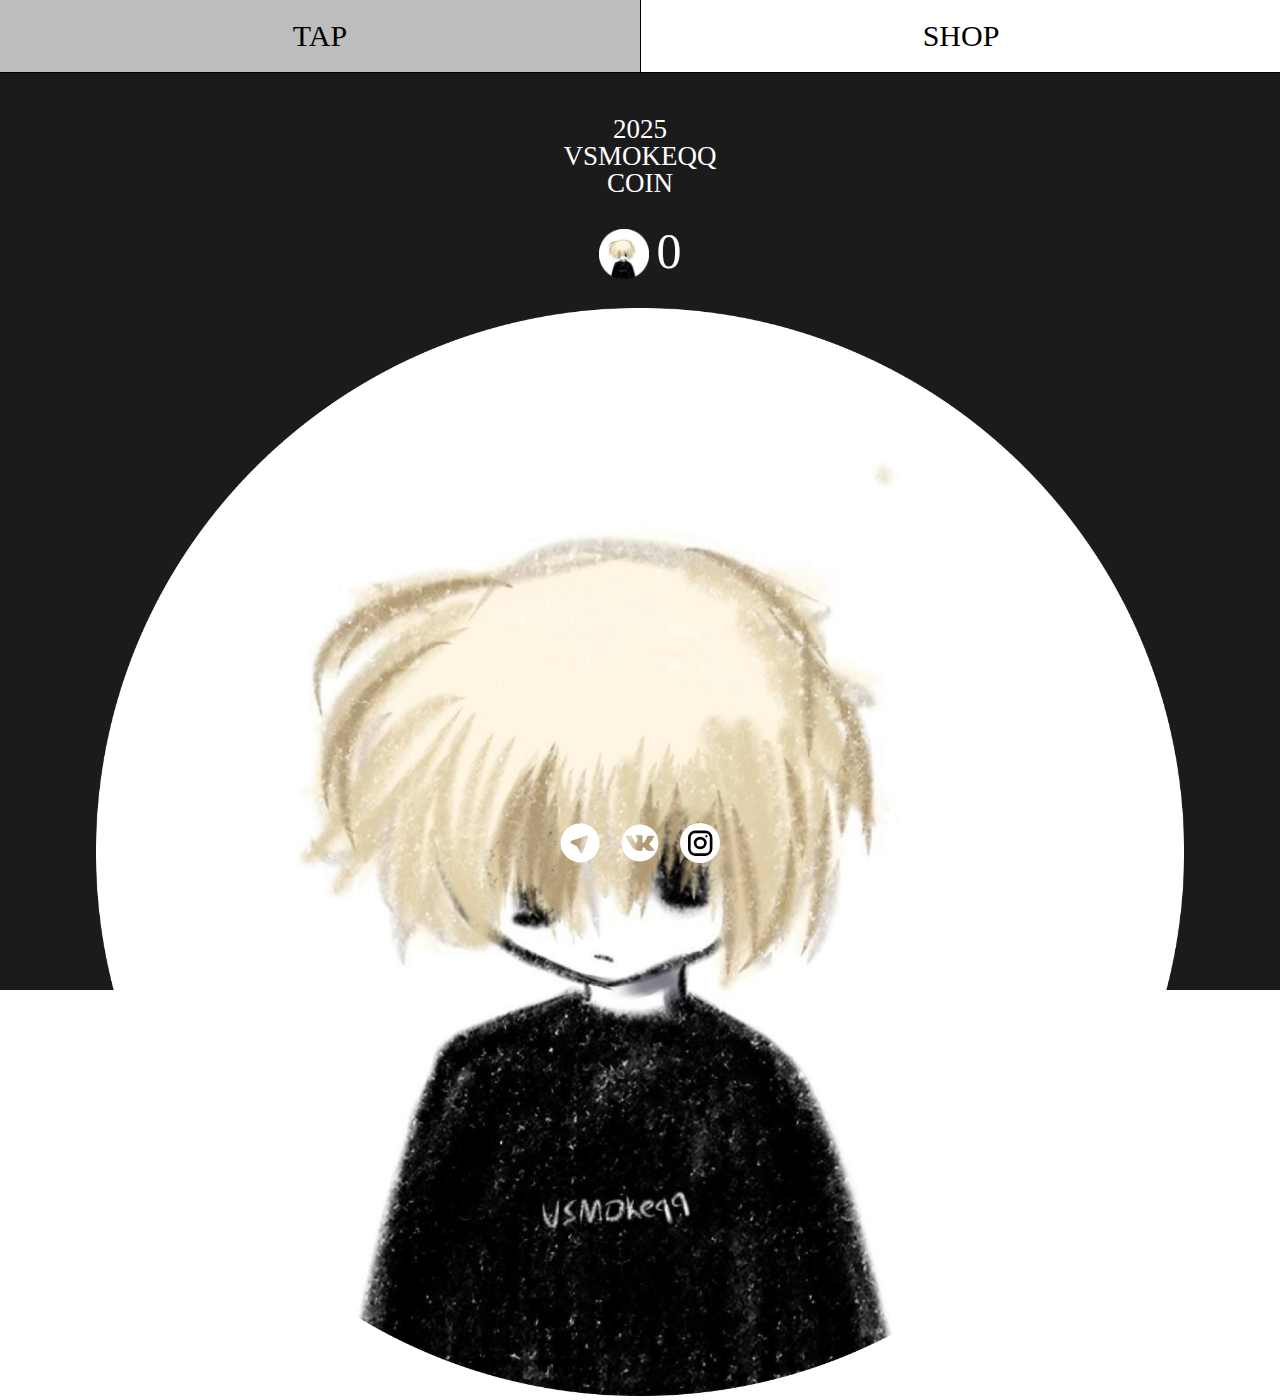
<file: index.html>
<!DOCTYPE html>
<html lang="en">
<head>
    <meta charset="UTF-8">
    <meta name="viewport" content="width=device-width, initial-scale=1.0">
    <link rel="stylesheet" href="./css/backverska.css">
    <script rel="stylesheet" href="./css/backverstka.js"></script>
    <script rel="stylesheet" href="./css/item.js"></script>
    <title>TAP</title>
</head>
<body>
        <div class="container">
            <div class="tabs">
                <span id = "tab1" data-tab-value="#tab_1">TAP</span>
                <span data-tab-value="#tab_2">SHOP</span>
            </div>
            
            <div class="tab-content">
                <div class="tabs__tab active" id="tab_1" data-tab-info>
                    <div class = "background">
                        <div class = "main">
                            <p> 2025<br>VSMOKEQQ<br>COIN</p>
                        </div>
                        <div class ="amount">
                            <div id = "coin">
                                <img style = "width: 50px; height: 50px;" src = "COIN.png"></img>
                            </div>
                            <div id = "coins">
                                <p id = "carrier">0</p>
                            </div>
                        </div>
                        <div onclick = "displaycount()" class = "tap"><img id = "tap" src = "COIN.png"></img></div>
                        <div class = "links">
                            <div><a href = "https://t.me/vsmokeqq"><img id = "tg" src ="тг.jpg"></img></a></div>
                            <div><a href = "https://vk.com/vsmokeqqstore"><img id = "vk" src ="вк.png"></img></a></div>
                            <div><a href = "https://www.instagram.com/vsmokeqq"></a><img id = "ig" src ="ig.svg" href = ""></img></a></div>
                        </div>
                    </div>
                </div>
                <div class="tabs__tab" id="tab_2" data-tab-info>
                    <div class = "backgroundshop">
                        <div id = "item1" class = "item1"><img class = "design1" src = "худак.png"></img><div class = "price1"><img id = "amountcoins" src = "COIN.png"></img><b>7,000,000</b></div></div>
                        <div id = "item2" class = "item2"><img class = "design2" src = "тишка.png"></img><div class = "price2"><img id = "amountcoins" src = "COIN.png"></img><b>3,000,000</b></div></div>
                        <div id = "item3" class = "item3"><img class = "design3" src = "шарф.png"></img><div class = "price3"><img id = "amountcoins" src = "COIN.png"></img><b>1,500,000</b></div></div>
                        <div id = "item4" class = "item4"><p>free shiping</p><div class = "price4"><img id = "amountcoins" src = "COIN.png"></img><b>300,000</b></div></div>
                        <div id = "item5" class = "item5"><p>15% discount<br>on any<br>item</p><div class = "price5"><img id = "amountcoins" src = "COIN.png"></img><b>200,000</b></div></div>

                    </div>
    
                </div>
            </div>
        </div>
</body>
<script>
    const tabs = document.querySelectorAll('[data-tab-value]')
    const tabInfos = document.querySelectorAll('[data-tab-info]')

    tabs.forEach(tab => {
        tab.addEventListener('click', () => {
            const target = document
                .querySelector(tab.dataset.tabValue);
            tabInfos.forEach(tabInfo => {
                tabInfo.classList.remove('active')
            })
            target.classList.add('active');
        })
    })
</script>

<script>
    var count = (function() {
        var counter = localStorage.getItem("counter") ? parseInt(localStorage.getItem("counter")) : 0;
        return function () {
            counter += 1;
            localStorage.setItem("counter", counter);
            console.log("Текущее значение счётчика: ", counter);
            return counter;
        }
    })();                                                                      //СЧЁТЧИК
    
    function displaycount() {
        document.getElementById("carrier").innerHTML = count();
    }

    document.addEventListener("DOMContentLoaded", function() {
        var savedCounter = localStorage.getItem("counter");
        if (savedCounter) {
            document.getElementById("carrier").innerHTML = savedCounter;
        }
        console.log("Значение счётчика при загрузке: ", savedCounter);
    });
</script>


<script>
        const item1 = document.getElementById("item1");
        let modalOpen1 = false;
    
    if (item1) {
        item1.addEventListener("click", function () {
            if (!modalOpen1) {
                openModal1();
            }
        });
    }                                                            //ПЕРВЫЙ ITEM
    function openModal1() {
        modalOpen1 = true;
        const modal1 = document.createElement("div");
        modal1.id = "modal";
        modal1.innerHTML = `
            <div><h2>Вы уверены, что хотите купить:</h2></div>
            <div class = "itemX"><img class = "design1" src = "худак.png"></img><div class = "price1"><img id = "amountcoins" src = "COIN.png"></img><b>7,000,000</b></div></div>
            <div class = "buttons"><button id="openModal"><h2>Да</h2></button>
            <button id="closeModal"><h2>Нет</h2></button></div>
        `;
        
        document.body.appendChild(modal1);
        
        document.getElementById("openModal").addEventListener("click", function () {
            modal1.remove();
            modalOpen1 = false;

            let counter = localStorage.getItem("counter");

            if(counter < 7000000){
                openModalYes();
            }
            else if(counter >= 7000000){
                openModalYes1();
                counter -= 7000000;
                localStorage.setItem("counter", counter);
                document.getElementById("carrier").innerHTML = counter;
                console.log("После вычитания 7000000: ", counter);
            }
            });

        document.body.appendChild(modal1);
        
        document.getElementById("closeModal").addEventListener("click", function () {
            modal1.remove();
            modalOpen1 = false;
        });
    }
</script>

<script>
        const item2 = document.getElementById("item2");
        let modalOpen2 = false;

if (item2) {
    item2.addEventListener("click", function () {
        if (!modalOpen2) {
            openModal2();
        }
    });
}                                                              //ВТОРОЙ ITEM
function openModal2() {
    modalOpen2 = true;
    const modal2 = document.createElement("div");
    modal2.id = "modal";
    modal2.innerHTML = `
        <div><h2>Вы уверены, что хотите купить:</h2></div>
        <div class = "itemX"><img class = "design1" src = "тишка.png"></img><div class = "price1"><img id = "amountcoins" src = "COIN.png"></img><b>3,000,000</b></div></div>
        <div class = "buttons"><button id="openModal"><h2>Да</h2></button>
        <button id="closeModal"><h2>Нет</h2></button></div>
    `;
    
    document.body.appendChild(modal2);
    
    document.getElementById("openModal").addEventListener("click", function () {
            modal2.remove();
            modalOpen1 = false;

            let counter = localStorage.getItem("counter");

            if(counter < 3000000){
                openModalYes();
            }
            else if(counter >= 3000000){
                openModalYes1();
                counter -= 3000000;
                localStorage.setItem("counter", counter);
                document.getElementById("carrier").innerHTML = counter;
                console.log("После вычитания 3000000: ", counter);
            }
            });

    document.body.appendChild(modal2);
    
    document.getElementById("closeModal").addEventListener("click", function () {
        modal2.remove();
        modalOpen2 = false;
    });
}
</script>

<script>
    const item3 = document.getElementById("item3");
    let modalOpen3 = false;

if (item3) {
item3.addEventListener("click", function () {
    if (!modalOpen3) {
        openModal3();
    }
});
}                                                              //ТРЕТИЙ ITEM
function openModal3() {
modalOpen3 = true;
const modal3 = document.createElement("div");
modal3.id = "modal";
modal3.innerHTML = `
    <div><h2>Вы уверены, что хотите купить:</h2></div>
    <div class = "itemX"><img class = "design1" src = "шарф.png"></img><div class = "price1"><img id = "amountcoins" src = "COIN.png"></img><b>1,500,000</b></div></div>
    <div class = "buttons"><button id="openModal"><h2>Да</h2></button>
    <button id="closeModal"><h2>Нет</h2></button></div>
`;

document.body.appendChild(modal3);

document.getElementById("openModal").addEventListener("click", function () {
            modal3.remove();
            modalOpen1 = false;

            let counter = localStorage.getItem("counter");

            if(counter < 1500000){
                openModalYes();
            }
            else if(counter >= 1500000){
                openModalYes1();
                counter -= 1500000;
                localStorage.setItem("counter", counter);
                document.getElementById("carrier").innerHTML = counter;
                console.log("После вычитания 1500000: ", counter);
            }
            });

document.body.appendChild(modal3);

document.getElementById("closeModal").addEventListener("click", function () {
    modal3.remove();
    modalOpen3 = false;
});
}
</script>

<script>
    const item4 = document.getElementById("item4");
    let modalOpen4 = false;

if (item4) {
item4.addEventListener("click", function () {
    if (!modalOpen4) {
        openModal4();
    }
});
}                                                              //ЧЕТВЁРТЫЙ ITEM
function openModal4() {
modalOpen4 = true;
const modal4 = document.createElement("div");
modal4.id = "modal";
modal4.innerHTML = `
    <div><h2>Вы уверены, что хотите купить:</h2></div>
    <div class = "itemX"><img class = "design4" src = "фри.jpg"></img><div class = "price1"><img id = "amountcoins" src = "COIN.png"></img><b>300,000</b></div></div>
    <div class = "buttons"><button id="openModal4"><h2>Да</h2></button>
    <button id="closeModal4"><h2>Нет</h2></button></div>
`;

document.body.appendChild(modal4);

document.getElementById("openModal4").addEventListener("click", function () {
    modal4.remove();
    modalOpen4 = false;
                let counter = localStorage.getItem("counter");

                if(counter < 300000){
                    openModalYes();
                }
                else if(counter >= 300000){
                    openModalYes1();
                    counter -= 300000;
                    localStorage.setItem("counter", counter);
                    document.getElementById("carrier").innerHTML = counter;
                    console.log("После вычитания 300000: ", counter);
}
});

document.body.appendChild(modal4);

document.getElementById("closeModal4").addEventListener("click", function () {
    modal4.remove();
    modalOpen4 = false;
});
}
</script>

<script>
    const item5 = document.getElementById("item5");
    let modalOpen5 = false;

if (item5) {
item5.addEventListener("click", function () {
    if (!modalOpen5) {
        openModal5();
    }
});
}                                                              //ПЯТЫЙ ITEM
function openModal5() {
modalOpen5 = true;
const modal5 = document.createElement("div");
modal5.id = "modal";
modal5.innerHTML = `
    <div><h2>Вы уверены, что хотите купить:</h2></div>
    <div class = "itemX"><img class = "design5" src = "скидка.jpg"></img><div class = "price1"><img id = "amountcoins" src = "COIN.png"></img><b>200,000</b></div></div>
    <div class = "buttons"><button id="openModal4"><h2>Да</h2></button>
    <button id="closeModal4"><h2>Нет</h2></button></div>
`;

document.body.appendChild(modal5);

document.getElementById("openModal4").addEventListener("click", function () {
    modal5.remove();
    modalOpen5 = false;

                    let counter = localStorage.getItem("counter");

                    if(counter < 200000){
                        openModalYes();
                    }
                    else if(counter >= 200000){
                        openModalYes1();
                        counter -= 200000;
                        localStorage.setItem("counter", counter);
                        document.getElementById("carrier").innerHTML = counter;
                        console.log("После вычитания 200000: ", counter);
}
});

document.body.appendChild(modal5);

document.getElementById("closeModal4").addEventListener("click", function () {
    modal5.remove();
    modalOpen5 = false;
});
}
</script>

<script>
function openModalYes() {
    modalOpenYes = true;
    const modalYes = document.createElement("div");
    modalYes.id = "modalYes";
    modalYes.innerHTML = `
        <div class = "YES">
        <div><img id = "krest" src = "крестик.svg"></img></div>
        <div><h2>Вам не хватает<br> VSMOKEQQ COINS</h2></div>
        </div>
    `;
      
    document.body.appendChild(modalYes);

document.getElementById("krest").addEventListener("click", function () {
    modalYes.remove();
    modalOpenYes = false;
});
        }
</script>

<script>

    function openModalYes1() {
        modalOpenYes1 = true;
        const modalYes1 = document.createElement("div");
        modalYes1.id = "modalYes";
        modalYes1.innerHTML = `
            <div class = "YES">
            <div><img id = "krest" src = "крестик.svg"></img></div>
            <div><h2>Спасибо за покупку<br>скоро вам напишут в лс тг</h2></div>
            </div>
        `;
          
        document.body.appendChild(modalYes1);

        document.getElementById("krest").addEventListener("click", function () {
            modalYes.remove();
            modalOpenYes = false;
});
            }
    </script>
</html>
</file>
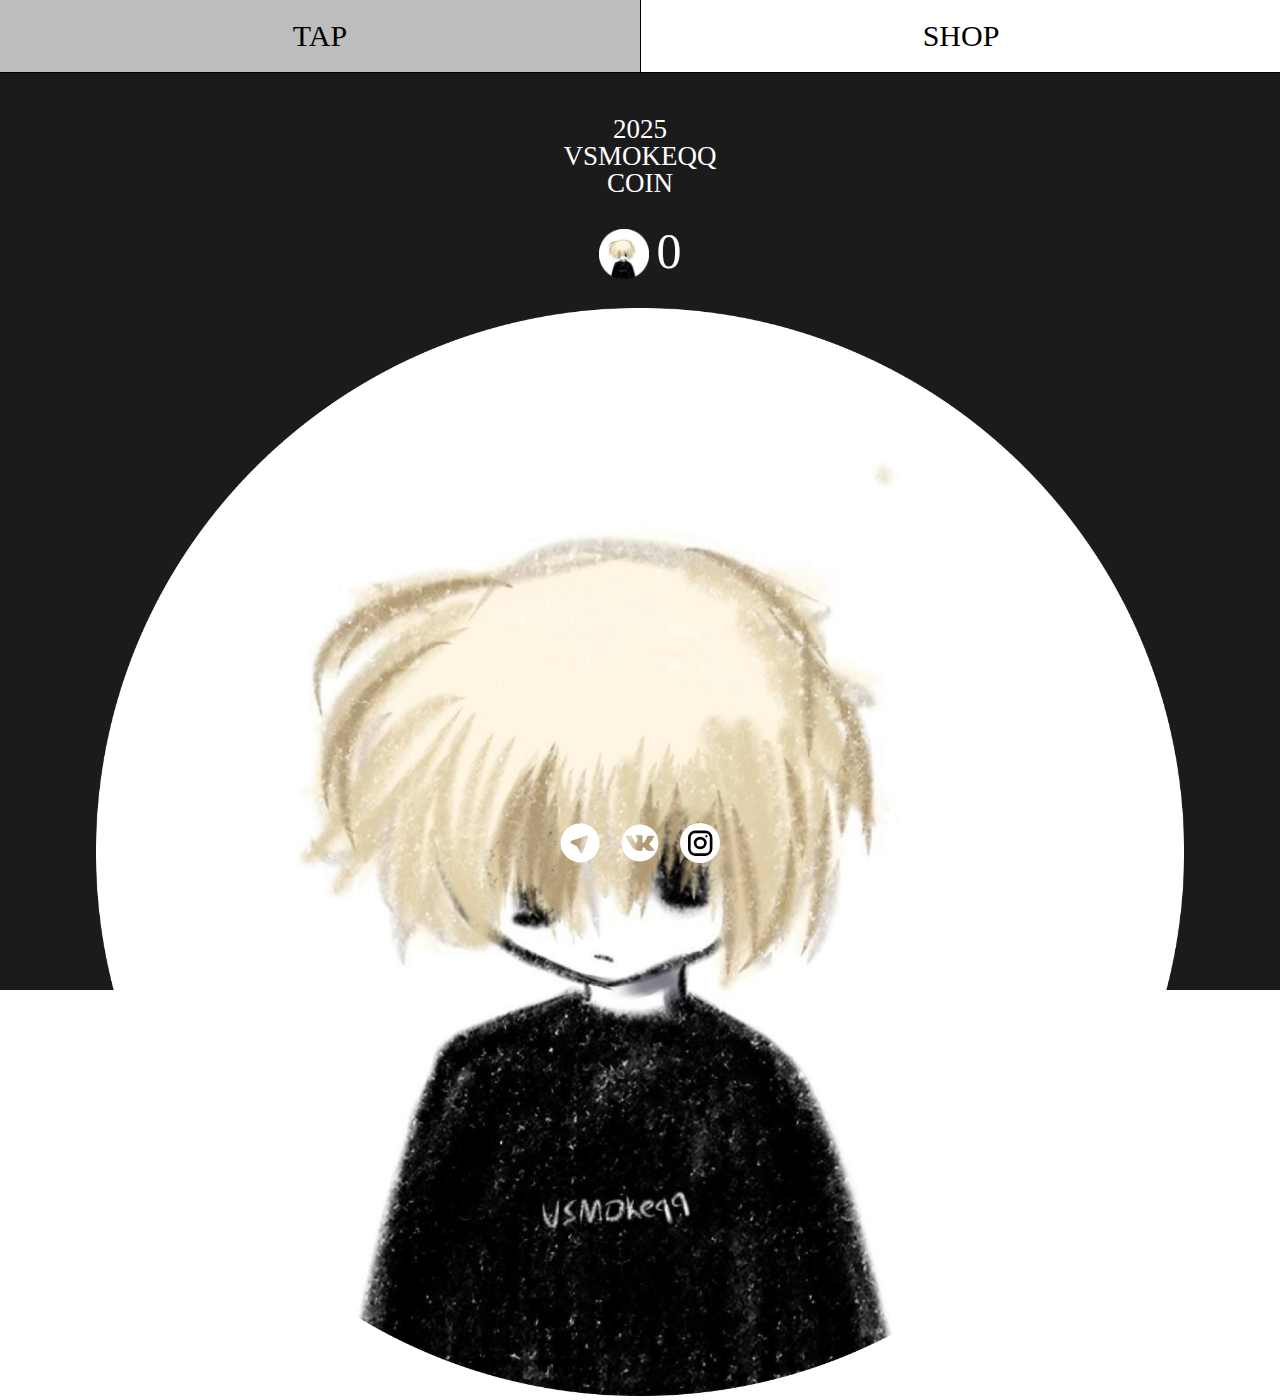
<file: tapp.html>
<!DOCTYPE html>
<html lang="en">
<head>
    <meta charset="UTF-8">
    <meta name="viewport" content="width=device-width, initial-scale=1.0">
    <link rel="stylesheet" href="./css/backverska.css">
    <script rel="stylesheet" href="./css/backverstka.js"></script>
    <script rel="stylesheet" href="./css/item.js"></script>
    <title>TAP</title>
</head>
<body>
        <div class="container">
            <div class="tabs">
                <span id = "tab1" data-tab-value="#tab_1">TAP</span>
                <span data-tab-value="#tab_2">SHOP</span>
            </div>
            
            <div class="tab-content">
                <div class="tabs__tab active" id="tab_1" data-tab-info>
                    <div class = "background">
                        <div class = "main">
                            <p> 2025<br>VSMOKEQQ<br>COIN</p>
                        </div>
                        <div class ="amount">
                            <div id = "coin">
                                <img style = "width: 50px; height: 50px;" src = "COIN.png"></img>
                            </div>
                            <div id = "coins">
                                <p id = "carrier">0</p>
                            </div>
                        </div>
                        <div onclick = "displaycount()" class = "tap"><img id = "tap" src = "COIN.png"></img></div>
                        <div class = "links">
                            <div><a href = "https://t.me/vsmokeqq"><img id = "tg" src ="тг.jpg"></img></a></div>
                            <div><a href = "https://vk.com/vsmokeqqstore"><img id = "vk" src ="вк.png"></img></a></div>
                            <div><a href = "https://www.instagram.com/vsmokeqq"></a><img id = "ig" src ="ig.svg" href = ""></img></a></div>
                        </div>
                    </div>
                </div>
                <div class="tabs__tab" id="tab_2" data-tab-info>
                    <div class = "backgroundshop">
                        <div id = "item1" class = "item1"><img class = "design1" src = "худак.png"></img><div class = "price1"><img id = "amountcoins" src = "COIN.png"></img><b>7,000,000</b></div></div>
                        <div id = "item2" class = "item2"><img class = "design2" src = "тишка.png"></img><div class = "price2"><img id = "amountcoins" src = "COIN.png"></img><b>3,000,000</b></div></div>
                        <div id = "item3" class = "item3"><img class = "design3" src = "шарф.png"></img><div class = "price3"><img id = "amountcoins" src = "COIN.png"></img><b>1,500,000</b></div></div>
                        <div id = "item4" class = "item4"><p>free shiping</p><div class = "price4"><img id = "amountcoins" src = "COIN.png"></img><b>300,000</b></div></div>
                        <div id = "item5" class = "item5"><p>15% discount<br>on any<br>item</p><div class = "price5"><img id = "amountcoins" src = "COIN.png"></img><b>200,000</b></div></div>

                    </div>
    
                </div>
            </div>
        </div>
</body>
<script>
    const tabs = document.querySelectorAll('[data-tab-value]')
    const tabInfos = document.querySelectorAll('[data-tab-info]')

    tabs.forEach(tab => {
        tab.addEventListener('click', () => {
            const target = document
                .querySelector(tab.dataset.tabValue);
            tabInfos.forEach(tabInfo => {
                tabInfo.classList.remove('active')
            })
            target.classList.add('active');
        })
    })
</script>

<script>
    var count = (function() {
        var counter = localStorage.getItem("counter") ? parseInt(localStorage.getItem("counter")) : 0;
        return function () {
            counter += 1;
            localStorage.setItem("counter", counter);
            console.log("Текущее значение счётчика: ", counter);
            return counter;
        }
    })();                                                                      //СЧЁТЧИК
    
    function displaycount() {
        document.getElementById("carrier").innerHTML = count();
    }

    document.addEventListener("DOMContentLoaded", function() {
        var savedCounter = localStorage.getItem("counter");
        if (savedCounter) {
            document.getElementById("carrier").innerHTML = savedCounter;
        }
        console.log("Значение счётчика при загрузке: ", savedCounter);
    });
</script>


<script>
        const item1 = document.getElementById("item1");
        let modalOpen1 = false;
    
    if (item1) {
        item1.addEventListener("click", function () {
            if (!modalOpen1) {
                openModal1();
            }
        });
    }                                                            //ПЕРВЫЙ ITEM
    function openModal1() {
        modalOpen1 = true;
        const modal1 = document.createElement("div");
        modal1.id = "modal";
        modal1.innerHTML = `
            <div><h2>Вы уверены, что хотите купить:</h2></div>
            <div class = "itemX"><img class = "design1" src = "худак.png"></img><div class = "price1"><img id = "amountcoins" src = "COIN.png"></img><b>7,000,000</b></div></div>
            <div class = "buttons"><button id="openModal"><h2>Да</h2></button>
            <button id="closeModal"><h2>Нет</h2></button></div>
        `;
        
        document.body.appendChild(modal1);
        
        document.getElementById("openModal").addEventListener("click", function () {
            modal1.remove();
            modalOpen1 = false;

            let counter = localStorage.getItem("counter");

            if(counter < 7000000){
                openModalYes();
            }
            else if(counter >= 7000000){
                openModalYes1();
                counter -= 7000000;
                localStorage.setItem("counter", counter);
                document.getElementById("carrier").innerHTML = counter;
                console.log("После вычитания 7000000: ", counter);
            }
            });

        document.body.appendChild(modal1);
        
        document.getElementById("closeModal").addEventListener("click", function () {
            modal1.remove();
            modalOpen1 = false;
        });
    }
</script>

<script>
        const item2 = document.getElementById("item2");
        let modalOpen2 = false;

if (item2) {
    item2.addEventListener("click", function () {
        if (!modalOpen2) {
            openModal2();
        }
    });
}                                                              //ВТОРОЙ ITEM
function openModal2() {
    modalOpen2 = true;
    const modal2 = document.createElement("div");
    modal2.id = "modal";
    modal2.innerHTML = `
        <div><h2>Вы уверены, что хотите купить:</h2></div>
        <div class = "itemX"><img class = "design1" src = "тишка.png"></img><div class = "price1"><img id = "amountcoins" src = "COIN.png"></img><b>3,000,000</b></div></div>
        <div class = "buttons"><button id="openModal"><h2>Да</h2></button>
        <button id="closeModal"><h2>Нет</h2></button></div>
    `;
    
    document.body.appendChild(modal2);
    
    document.getElementById("openModal").addEventListener("click", function () {
            modal2.remove();
            modalOpen1 = false;

            let counter = localStorage.getItem("counter");

            if(counter < 3000000){
                openModalYes();
            }
            else if(counter >= 3000000){
                openModalYes1();
                counter -= 3000000;
                localStorage.setItem("counter", counter);
                document.getElementById("carrier").innerHTML = counter;
                console.log("После вычитания 3000000: ", counter);
            }
            });

    document.body.appendChild(modal2);
    
    document.getElementById("closeModal").addEventListener("click", function () {
        modal2.remove();
        modalOpen2 = false;
    });
}
</script>

<script>
    const item3 = document.getElementById("item3");
    let modalOpen3 = false;

if (item3) {
item3.addEventListener("click", function () {
    if (!modalOpen3) {
        openModal3();
    }
});
}                                                              //ТРЕТИЙ ITEM
function openModal3() {
modalOpen3 = true;
const modal3 = document.createElement("div");
modal3.id = "modal";
modal3.innerHTML = `
    <div><h2>Вы уверены, что хотите купить:</h2></div>
    <div class = "itemX"><img class = "design1" src = "шарф.png"></img><div class = "price1"><img id = "amountcoins" src = "COIN.png"></img><b>1,500,000</b></div></div>
    <div class = "buttons"><button id="openModal"><h2>Да</h2></button>
    <button id="closeModal"><h2>Нет</h2></button></div>
`;

document.body.appendChild(modal3);

document.getElementById("openModal").addEventListener("click", function () {
            modal3.remove();
            modalOpen1 = false;

            let counter = localStorage.getItem("counter");

            if(counter < 1500000){
                openModalYes();
            }
            else if(counter >= 1500000){
                openModalYes1();
                counter -= 1500000;
                localStorage.setItem("counter", counter);
                document.getElementById("carrier").innerHTML = counter;
                console.log("После вычитания 1500000: ", counter);
            }
            });

document.body.appendChild(modal3);

document.getElementById("closeModal").addEventListener("click", function () {
    modal3.remove();
    modalOpen3 = false;
});
}
</script>

<script>
    const item4 = document.getElementById("item4");
    let modalOpen4 = false;

if (item4) {
item4.addEventListener("click", function () {
    if (!modalOpen4) {
        openModal4();
    }
});
}                                                              //ЧЕТВЁРТЫЙ ITEM
function openModal4() {
modalOpen4 = true;
const modal4 = document.createElement("div");
modal4.id = "modal";
modal4.innerHTML = `
    <div><h2>Вы уверены, что хотите купить:</h2></div>
    <div class = "itemX"><img class = "design4" src = "фри.jpg"></img><div class = "price1"><img id = "amountcoins" src = "COIN.png"></img><b>300,000</b></div></div>
    <div class = "buttons"><button id="openModal4"><h2>Да</h2></button>
    <button id="closeModal4"><h2>Нет</h2></button></div>
`;

document.body.appendChild(modal4);

document.getElementById("openModal4").addEventListener("click", function () {
    modal4.remove();
    modalOpen4 = false;
                let counter = localStorage.getItem("counter");

                if(counter < 300000){
                    openModalYes();
                }
                else if(counter >= 300000){
                    openModalYes1();
                    counter -= 300000;
                    localStorage.setItem("counter", counter);
                    document.getElementById("carrier").innerHTML = counter;
                    console.log("После вычитания 300000: ", counter);
}
});

document.body.appendChild(modal4);

document.getElementById("closeModal4").addEventListener("click", function () {
    modal4.remove();
    modalOpen4 = false;
});
}
</script>

<script>
    const item5 = document.getElementById("item5");
    let modalOpen5 = false;

if (item5) {
item5.addEventListener("click", function () {
    if (!modalOpen5) {
        openModal5();
    }
});
}                                                              //ПЯТЫЙ ITEM
function openModal5() {
modalOpen5 = true;
const modal5 = document.createElement("div");
modal5.id = "modal";
modal5.innerHTML = `
    <div><h2>Вы уверены, что хотите купить:</h2></div>
    <div class = "itemX"><img class = "design5" src = "скидка.jpg"></img><div class = "price1"><img id = "amountcoins" src = "COIN.png"></img><b>200,000</b></div></div>
    <div class = "buttons"><button id="openModal4"><h2>Да</h2></button>
    <button id="closeModal4"><h2>Нет</h2></button></div>
`;

document.body.appendChild(modal5);

document.getElementById("openModal4").addEventListener("click", function () {
    modal5.remove();
    modalOpen5 = false;

                    let counter = localStorage.getItem("counter");

                    if(counter < 200000){
                        openModalYes();
                    }
                    else if(counter >= 200000){
                        openModalYes1();
                        counter -= 200000;
                        localStorage.setItem("counter", counter);
                        document.getElementById("carrier").innerHTML = counter;
                        console.log("После вычитания 200000: ", counter);
}
});

document.body.appendChild(modal5);

document.getElementById("closeModal4").addEventListener("click", function () {
    modal5.remove();
    modalOpen5 = false;
});
}
</script>

<script>
function openModalYes() {
    modalOpenYes = true;
    const modalYes = document.createElement("div");
    modalYes.id = "modalYes";
    modalYes.innerHTML = `
        <div class = "YES">
        <div><img id = "krest" src = "крестик.svg"></img></div>
        <div><h2>Вам не хватает<br> VSMOKEQQ COINS</h2></div>
        </div>
    `;
      
    document.body.appendChild(modalYes);

document.getElementById("krest").addEventListener("click", function () {
    modalYes.remove();
    modalOpenYes = false;
});
        }
</script>

<script>

    function openModalYes1() {
        modalOpenYes1 = true;
        const modalYes1 = document.createElement("div");
        modalYes1.id = "modalYes";
        modalYes1.innerHTML = `
            <div class = "YES">
            <div><img id = "krest" src = "крестик.svg"></img></div>
            <div><h2>Спасибо за покупку<br>скоро вам напишут в лс тг</h2></div>
            </div>
        `;
          
        document.body.appendChild(modalYes1);

        document.getElementById("krest").addEventListener("click", function () {
            modalYes.remove();
            modalOpenYes = false;
});
            }
    </script>
</html>
</file>
<file: css/backverska.css>
* {
    margin: 0;
    padding: 0;
}

.tab-content{
    width: 100vw;
    height: 100vh;
} 

[data-tab-info] {
    display: none;
}

.active[data-tab-info] {
    display: block;
}
.tabs__tab{
    height: 100vh;
}

.tabs {
    background-color: rgb(255, 255, 255);
    font-size: 30px;
    color: rgb(0, 0, 0);
    display: flex;
}

#tab1{
    border-right: 0.5px solid rgb(0, 0, 0);
}
.tabs span {
    background: rgb(255, 255, 255);
    width: 50vw;
    height: 8vh;
    border-bottom: 0.5px solid rgb(0, 0, 0);
    text-align: center;
    display: flex;
    justify-content: center;
    align-items: center;
}

.tabs span:hover {
    background: rgb(189, 189, 189);
    cursor: pointer;
    color: black;
}
.background{
    width: 100vw;
    height: 110vh;
    background-color: #1b1b1b;
    display: flex;
    align-items: center;
    flex-direction: column;
}
.main{
    margin-top: 9vh;
    color:rgb(255, 255, 255);
    font-family: 'Times New Roman', Times, serif;
    line-height: 3vh;
    text-align: center;
    padding-top: 35px;
    font-size: 3vh;
}
#coin{
    margin-top: 7px;
    margin-right: 8px;
}
#coins{
    color: #fff;
    font-family: 'Times New Roman', Times, serif;
    font-size: 50px;
}
.amount{
    display: flex;
    flex-direction: row;
    margin-top: 25px;

}
#tap{
    margin-top: 25px;
    width: 85vw;
}
.tap{
    height: 45vh;
}
#tap:active{
    animation-duration: 0.01s;
    width: 84vw;
}
.links{
    margin-top: 15vh;
    display: flex;
    flex-direction: row;
}
#tg{
    width: 40px;
    height: 40px;
    margin-right: 20px;
}
#vk{
    width: 40px;
    height: 40px;
    margin-right: 20px;
}
#ig{
    width: 40px;
    height: 40px;
}
.backgroundshop{
    width: 100vw;
    height: 220vh;
    background-color: #1b1b1b;
    display: flex;
    align-items: center;
    flex-direction: column;
}
#item1, #item2, #item3, #item4, #item5{
    margin-top: 100px;
    width: 75vw;
    height: 350px;
    background-color: white;
    display: flex;
    justify-content: center;
    align-items: center;
    border-radius: 40px;
    flex-direction: column;
}





#modal {
    position: fixed;
    padding: 2vh 2vw 2vh 2vw;
    top: 50%;
    left: 50%;
    height: 40vh;
    width: 75vw;
    transform: translate(-50%, -50%);
    background: rgb(255, 255, 255);
    border-radius: 20px;
    display: flex;
    justify-content: center;
    flex-direction: column;
    align-items: center;
    text-align: center;
    box-shadow: 0 0 12px rgba(0,0,0,0.5);
    z-index: 1500;
}
#openModal {
    background-color: #fff;
    width: 40vw;
    height: 80%;
    padding: 1vh 5vw;
    border-radius: 30px;
    cursor: pointer;
}
#closeModal {
    background-color: #fff;
    width: 40vw;
    height: 80%;
    padding: 1vh 5vw;
    border-radius: 30px;
    margin-left: 3vw;
    cursor: pointer;
}
#openModal4 {
    background-color: #fff;
    width: 40vw;
    height: 80%;
    padding: 1vh 5vw;
    border-radius: 30px;
    margin-left: 3vw;
    cursor: pointer;
}
#closeModal4 {
    background-color: #fff;
    width: 40vw;
    height: 80%;
    padding: 1vh 5vw;
    border-radius: 30px;
    margin-left: 3vw;
    margin-right: 3vw;
    cursor: pointer;
}
.buttons{
    display: flex;
    justify-content: center;
    align-items: center;
    height: 80%;
    width: 100%;
    margin-top: 2%;
    
}


.tabs{
    position: fixed;
}
.backgroundshop p{
    text-align: center;
    font-family: 'Times New Roman', Times, serif;
    font-size: 4vh;   
}
#amountcoins{
    height: 2.5vh;
    margin-right: 1vw;
}
.design1{
    height: 25vh;
}
.price1{
    display: flex;
    flex-direction: row;
    font-size: 2.5vh;
    height: 10%;
}
.design2{
    height: 26vh;
}
.price2{
    display: flex;
    flex-direction: row;
    font-size: 2.5vh;
    margin-top: -0.5vh;
}
.design3{
    height: 25vh;
}
.price3{
    display: flex;
    flex-direction: row;
    font-size: 2.5vh;
    margin-top: -0.5vh;
}
.design4{
    height: 100%;
}
.design5{
    height: 100%;
    margin-bottom: 0%;
}
.item4 p{
    margin-top: 11vh;
}
.price4{
    display: flex;
    flex-direction: row;
    font-size: 2.5vh;
    margin-top: 8.5vh;
}

.item5 p{
    margin-top: 7vh;
}
.price5{
    display: flex;
    flex-direction: row;
    font-size: 2.5vh;
    margin-top: 3vh;
}
.itemX{
    height: 65%;
}
.itemX.design1{
    margin-bottom: 3vh;
    height: 5vh;
}
.itemX div.price1{
    margin-top: -2vh;
    display: flex;
    justify-content: center;
    flex-direction: row;
    align-items: center;
}
#modalYes{
    position: fixed;
    padding: 2vh 2vw 2vh 2vw;
    top: 50%;
    left: 50%;
    height: 20vh;
    width: 75vw;
    transform: translate(-50%, -50%);
    background: rgb(255, 255, 255);
    border-radius: 20px;
    display: flex;
    justify-content: center;
    flex-direction: column;
    align-items: center;
    text-align: center;
    box-shadow: 0 0 12px rgba(0,0,0,0.5);
    z-index: 1500;
}
.YES h2{
    top: 50%;
    padding: 3vh 0% 90vh 0%;
}
#krest{
    width: 10%;
    height: 10%;
    margin-left: 84%;
}
.YES{
    height: 100%;
}
</file>
